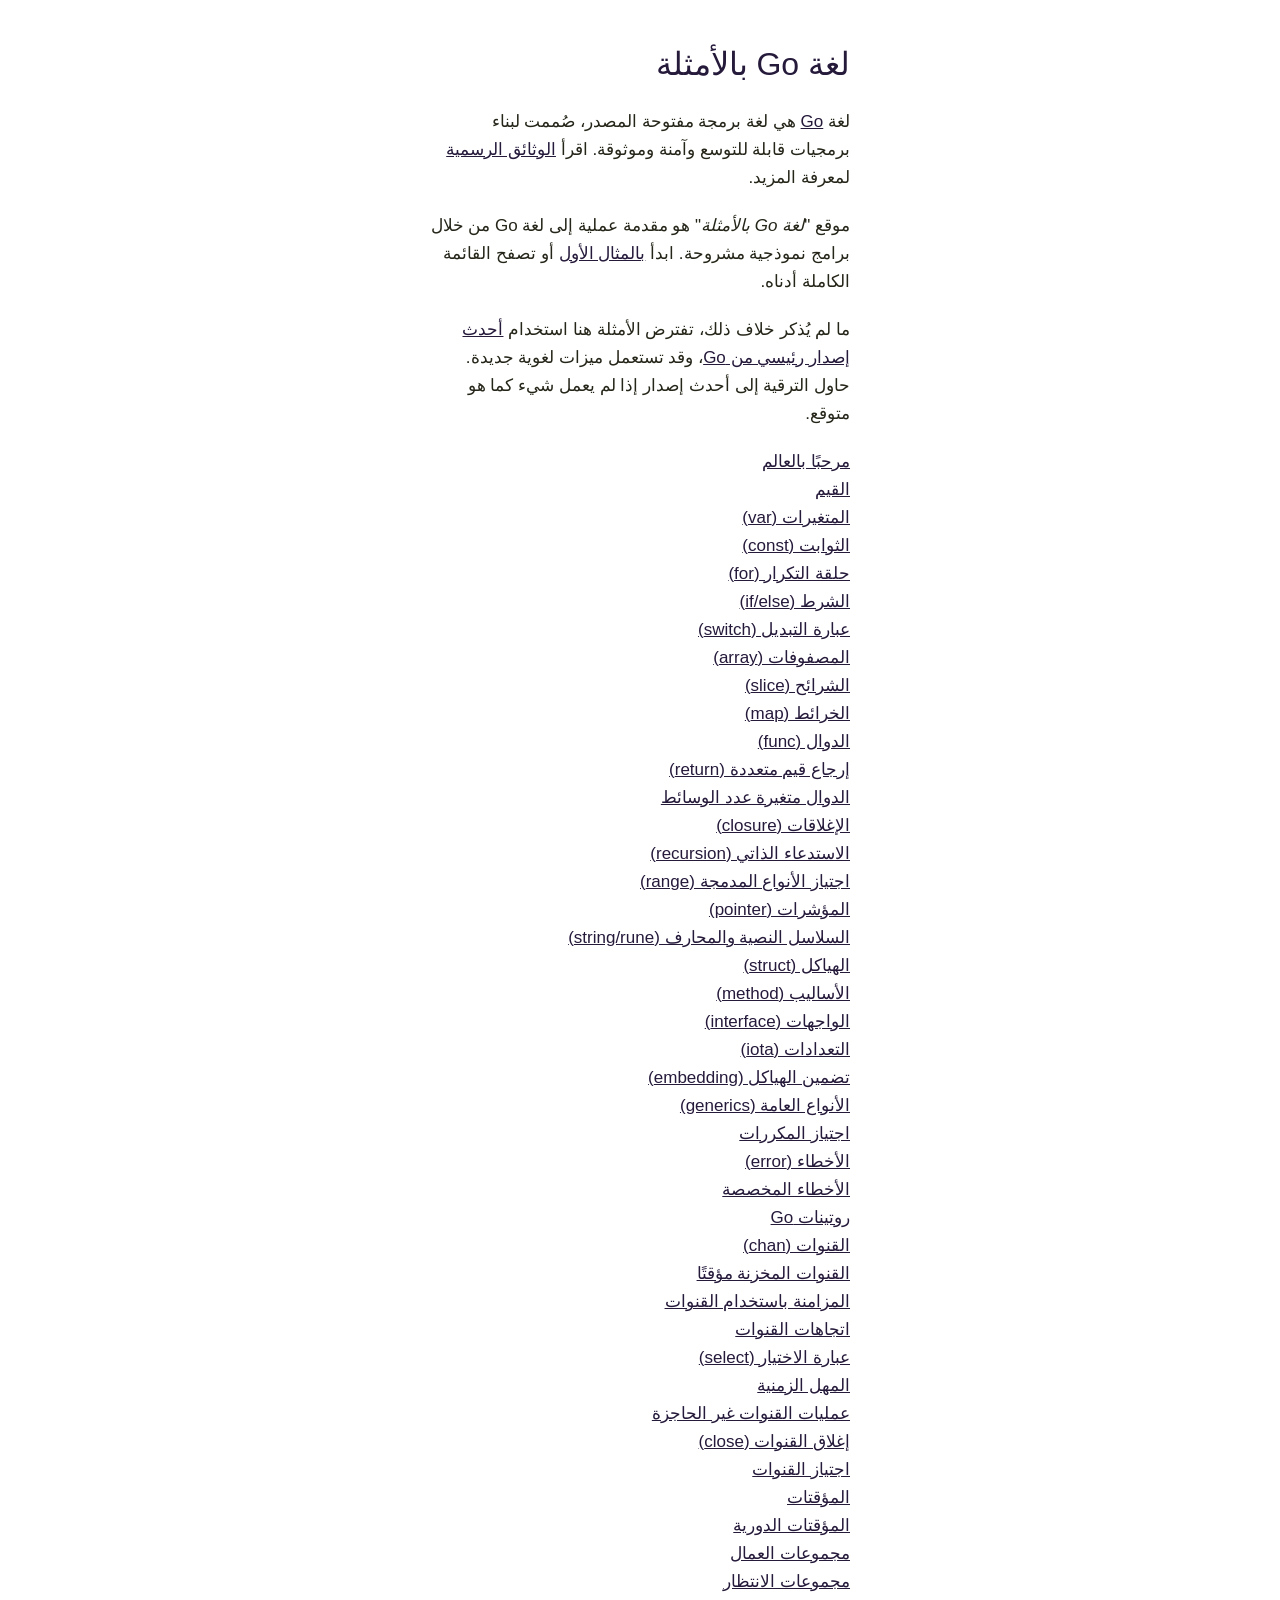
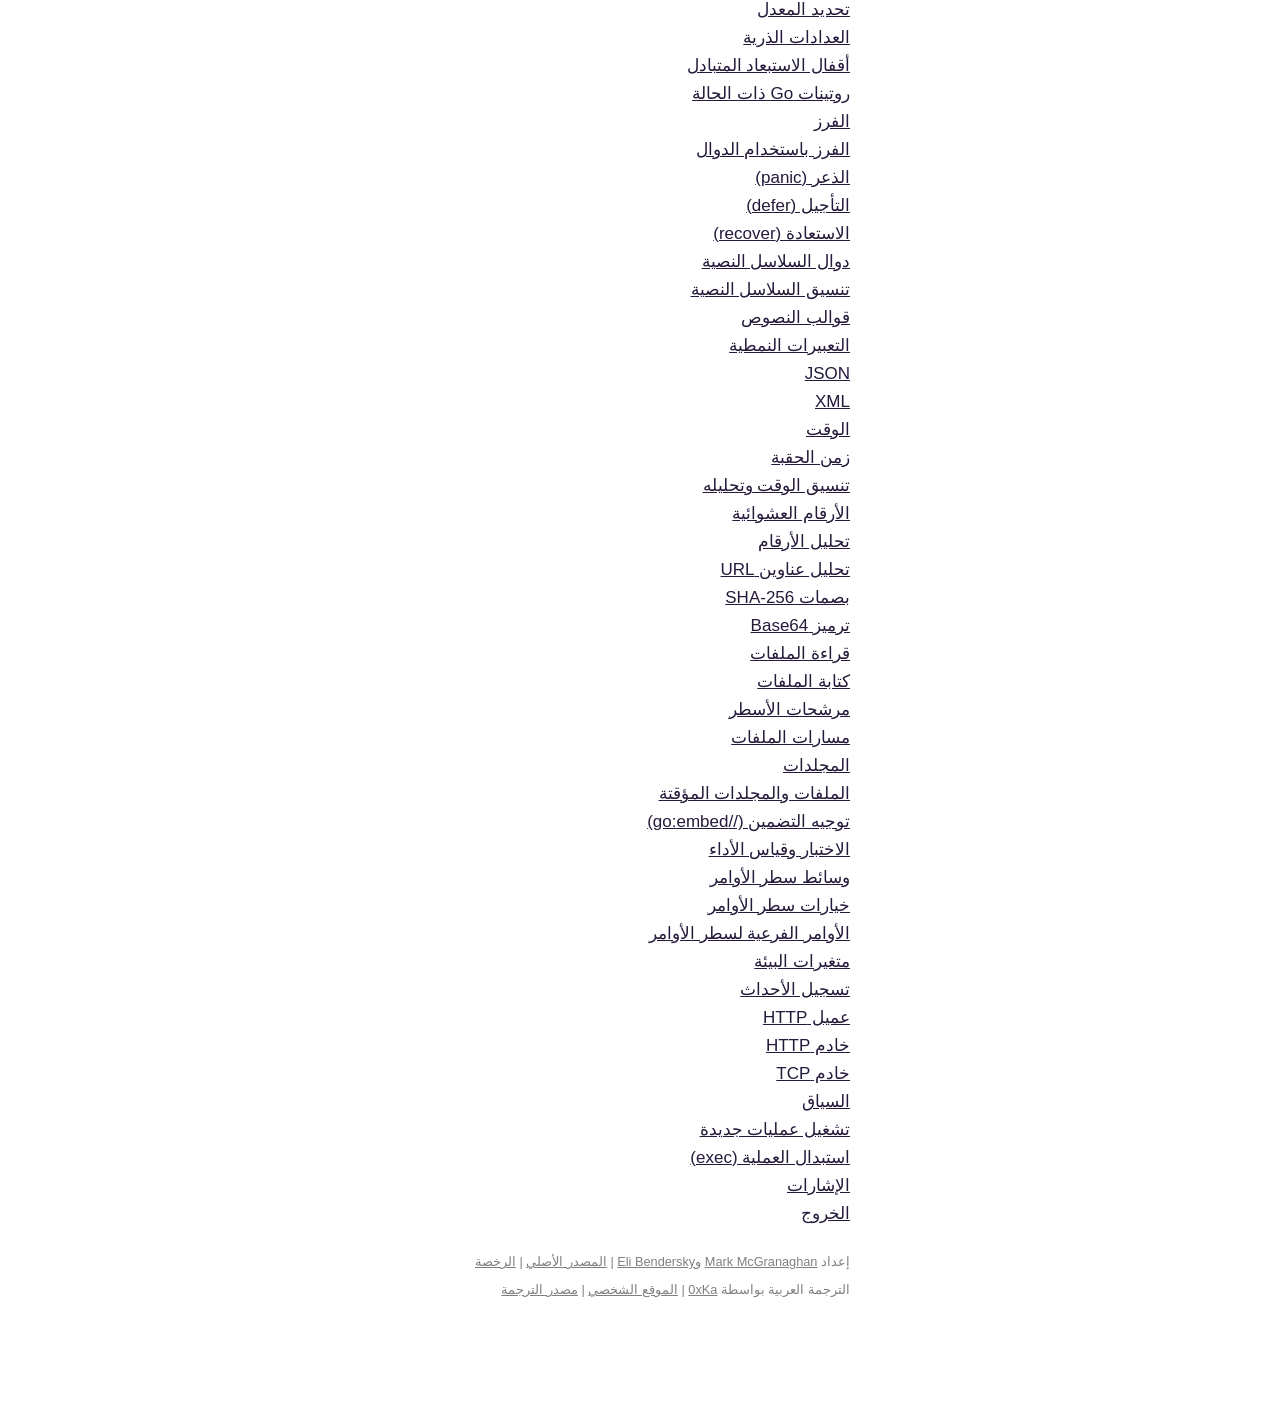
<file: public/index.html>
<!DOCTYPE html>
<html lang="ar" dir="rtl">
  <head>
    <meta charset="utf-8">
    <meta name="viewport" content="width=device-width, initial-scale=1">
    <title>لغة Go بالأمثلة</title>
    <link rel=stylesheet href="site.css">
  </head>
  <body>
    <div id="intro">
      <h2><a href="./">لغة <span lang="en" dir="ltr">Go</span> بالأمثلة</a></h2>
      <p>
        لغة <a href="https://go.dev"><span lang="en" dir="ltr">Go</span></a>
        هي لغة برمجة مفتوحة المصدر، صُممت لبناء برمجيات
        قابلة للتوسع وآمنة وموثوقة. اقرأ
        <a href="https://go.dev/doc/tutorial/getting-started">الوثائق الرسمية</a>
        لمعرفة المزيد.
      </p>

      <p>
        موقع "<em>لغة <span lang="en" dir="ltr">Go</span> بالأمثلة</em>"
        هو مقدمة عملية إلى لغة <span lang="en" dir="ltr">Go</span>
        من خلال برامج نموذجية مشروحة. ابدأ
        <a href="hello-world">بالمثال الأول</a>
        أو تصفح القائمة الكاملة أدناه.
      </p>

      <p>
        ما لم يُذكر خلاف ذلك، تفترض الأمثلة هنا استخدام
        <a href="https://go.dev/doc/devel/release">أحدث إصدار رئيسي من <span lang="en" dir="ltr">Go</span></a>،
        وقد تستعمل ميزات لغوية جديدة. حاول الترقية إلى أحدث
        إصدار إذا لم يعمل شيء كما هو متوقع.
      </p>

      <ul>
      
        <li><a href="hello-world"><bdi dir="auto">مرحبًا بالعالم</bdi></a></li>
      
        <li><a href="values"><bdi dir="auto">القيم</bdi></a></li>
      
        <li><a href="variables"><bdi dir="auto">المتغيرات (var)</bdi></a></li>
      
        <li><a href="constants"><bdi dir="auto">الثوابت (const)</bdi></a></li>
      
        <li><a href="for"><bdi dir="auto">حلقة التكرار (for)</bdi></a></li>
      
        <li><a href="if-else"><bdi dir="auto">الشرط (if/else)</bdi></a></li>
      
        <li><a href="switch"><bdi dir="auto">عبارة التبديل (switch)</bdi></a></li>
      
        <li><a href="arrays"><bdi dir="auto">المصفوفات (array)</bdi></a></li>
      
        <li><a href="slices"><bdi dir="auto">الشرائح (slice)</bdi></a></li>
      
        <li><a href="maps"><bdi dir="auto">الخرائط (map)</bdi></a></li>
      
        <li><a href="functions"><bdi dir="auto">الدوال (func)</bdi></a></li>
      
        <li><a href="multiple-return-values"><bdi dir="auto">إرجاع قيم متعددة (return)</bdi></a></li>
      
        <li><a href="variadic-functions"><bdi dir="auto">الدوال متغيرة عدد الوسائط</bdi></a></li>
      
        <li><a href="closures"><bdi dir="auto">الإغلاقات (closure)</bdi></a></li>
      
        <li><a href="recursion"><bdi dir="auto">الاستدعاء الذاتي (recursion)</bdi></a></li>
      
        <li><a href="range-over-built-in-types"><bdi dir="auto">اجتياز الأنواع المدمجة (range)</bdi></a></li>
      
        <li><a href="pointers"><bdi dir="auto">المؤشرات (pointer)</bdi></a></li>
      
        <li><a href="strings-and-runes"><bdi dir="auto">السلاسل النصية والمحارف (string/rune)</bdi></a></li>
      
        <li><a href="structs"><bdi dir="auto">الهياكل (struct)</bdi></a></li>
      
        <li><a href="methods"><bdi dir="auto">الأساليب (method)</bdi></a></li>
      
        <li><a href="interfaces"><bdi dir="auto">الواجهات (interface)</bdi></a></li>
      
        <li><a href="enums"><bdi dir="auto">التعدادات (iota)</bdi></a></li>
      
        <li><a href="struct-embedding"><bdi dir="auto">تضمين الهياكل (embedding)</bdi></a></li>
      
        <li><a href="generics"><bdi dir="auto">الأنواع العامة (generics)</bdi></a></li>
      
        <li><a href="range-over-iterators"><bdi dir="auto">اجتياز المكررات</bdi></a></li>
      
        <li><a href="errors"><bdi dir="auto">الأخطاء (error)</bdi></a></li>
      
        <li><a href="custom-errors"><bdi dir="auto">الأخطاء المخصصة</bdi></a></li>
      
        <li><a href="goroutines"><bdi dir="auto">روتينات Go</bdi></a></li>
      
        <li><a href="channels"><bdi dir="auto">القنوات (chan)</bdi></a></li>
      
        <li><a href="channel-buffering"><bdi dir="auto">القنوات المخزنة مؤقتًا</bdi></a></li>
      
        <li><a href="channel-synchronization"><bdi dir="auto">المزامنة باستخدام القنوات</bdi></a></li>
      
        <li><a href="channel-directions"><bdi dir="auto">اتجاهات القنوات</bdi></a></li>
      
        <li><a href="select"><bdi dir="auto">عبارة الاختيار (select)</bdi></a></li>
      
        <li><a href="timeouts"><bdi dir="auto">المهل الزمنية</bdi></a></li>
      
        <li><a href="non-blocking-channel-operations"><bdi dir="auto">عمليات القنوات غير الحاجزة</bdi></a></li>
      
        <li><a href="closing-channels"><bdi dir="auto">إغلاق القنوات (close)</bdi></a></li>
      
        <li><a href="range-over-channels"><bdi dir="auto">اجتياز القنوات</bdi></a></li>
      
        <li><a href="timers"><bdi dir="auto">المؤقتات</bdi></a></li>
      
        <li><a href="tickers"><bdi dir="auto">المؤقتات الدورية</bdi></a></li>
      
        <li><a href="worker-pools"><bdi dir="auto">مجموعات العمال</bdi></a></li>
      
        <li><a href="waitgroups"><bdi dir="auto">مجموعات الانتظار</bdi></a></li>
      
        <li><a href="rate-limiting"><bdi dir="auto">تحديد المعدل</bdi></a></li>
      
        <li><a href="atomic-counters"><bdi dir="auto">العدادات الذرية</bdi></a></li>
      
        <li><a href="mutexes"><bdi dir="auto">أقفال الاستبعاد المتبادل</bdi></a></li>
      
        <li><a href="stateful-goroutines"><bdi dir="auto">روتينات Go ذات الحالة</bdi></a></li>
      
        <li><a href="sorting"><bdi dir="auto">الفرز</bdi></a></li>
      
        <li><a href="sorting-by-functions"><bdi dir="auto">الفرز باستخدام الدوال</bdi></a></li>
      
        <li><a href="panic"><bdi dir="auto">الذعر (panic)</bdi></a></li>
      
        <li><a href="defer"><bdi dir="auto">التأجيل (defer)</bdi></a></li>
      
        <li><a href="recover"><bdi dir="auto">الاستعادة (recover)</bdi></a></li>
      
        <li><a href="string-functions"><bdi dir="auto">دوال السلاسل النصية</bdi></a></li>
      
        <li><a href="string-formatting"><bdi dir="auto">تنسيق السلاسل النصية</bdi></a></li>
      
        <li><a href="text-templates"><bdi dir="auto">قوالب النصوص</bdi></a></li>
      
        <li><a href="regular-expressions"><bdi dir="auto">التعبيرات النمطية</bdi></a></li>
      
        <li><a href="json"><bdi dir="auto">JSON</bdi></a></li>
      
        <li><a href="xml"><bdi dir="auto">XML</bdi></a></li>
      
        <li><a href="time"><bdi dir="auto">الوقت</bdi></a></li>
      
        <li><a href="epoch"><bdi dir="auto">زمن الحقبة</bdi></a></li>
      
        <li><a href="time-formatting-parsing"><bdi dir="auto">تنسيق الوقت وتحليله</bdi></a></li>
      
        <li><a href="random-numbers"><bdi dir="auto">الأرقام العشوائية</bdi></a></li>
      
        <li><a href="number-parsing"><bdi dir="auto">تحليل الأرقام</bdi></a></li>
      
        <li><a href="url-parsing"><bdi dir="auto">تحليل عناوين URL</bdi></a></li>
      
        <li><a href="sha256-hashes"><bdi dir="auto">بصمات SHA-256</bdi></a></li>
      
        <li><a href="base64-encoding"><bdi dir="auto">ترميز Base64</bdi></a></li>
      
        <li><a href="reading-files"><bdi dir="auto">قراءة الملفات</bdi></a></li>
      
        <li><a href="writing-files"><bdi dir="auto">كتابة الملفات</bdi></a></li>
      
        <li><a href="line-filters"><bdi dir="auto">مرشحات الأسطر</bdi></a></li>
      
        <li><a href="file-paths"><bdi dir="auto">مسارات الملفات</bdi></a></li>
      
        <li><a href="directories"><bdi dir="auto">المجلدات</bdi></a></li>
      
        <li><a href="temporary-files-and-directories"><bdi dir="auto">الملفات والمجلدات المؤقتة</bdi></a></li>
      
        <li><a href="embed-directive"><bdi dir="auto">توجيه التضمين (//go:embed)</bdi></a></li>
      
        <li><a href="testing-and-benchmarking"><bdi dir="auto">الاختبار وقياس الأداء</bdi></a></li>
      
        <li><a href="command-line-arguments"><bdi dir="auto">وسائط سطر الأوامر</bdi></a></li>
      
        <li><a href="command-line-flags"><bdi dir="auto">خيارات سطر الأوامر</bdi></a></li>
      
        <li><a href="command-line-subcommands"><bdi dir="auto">الأوامر الفرعية لسطر الأوامر</bdi></a></li>
      
        <li><a href="environment-variables"><bdi dir="auto">متغيرات البيئة</bdi></a></li>
      
        <li><a href="logging"><bdi dir="auto">تسجيل الأحداث</bdi></a></li>
      
        <li><a href="http-client"><bdi dir="auto">عميل HTTP</bdi></a></li>
      
        <li><a href="http-server"><bdi dir="auto">خادم HTTP</bdi></a></li>
      
        <li><a href="tcp-server"><bdi dir="auto">خادم TCP</bdi></a></li>
      
        <li><a href="context"><bdi dir="auto">السياق</bdi></a></li>
      
        <li><a href="spawning-processes"><bdi dir="auto">تشغيل عمليات جديدة</bdi></a></li>
      
        <li><a href="execing-processes"><bdi dir="auto">استبدال العملية (exec)</bdi></a></li>
      
        <li><a href="signals"><bdi dir="auto">الإشارات</bdi></a></li>
      
        <li><a href="exit"><bdi dir="auto">الخروج</bdi></a></li>
      
      </ul>

    <p class="footer">
      إعداد <a href="https://markmcgranaghan.com"><bdi dir="ltr">Mark McGranaghan</bdi></a>
      و<a href="https://eli.thegreenplace.net"><bdi dir="ltr">Eli Bendersky</bdi></a>
      <span aria-hidden="true">|</span>
      <a href="https://github.com/mmcgrana/gobyexample">المصدر الأصلي</a>
      <span aria-hidden="true">|</span>
      <a href="https://github.com/mmcgrana/gobyexample#license">الرخصة</a>
      <br />
      الترجمة العربية بواسطة <a href="https://github.com/0xKa"><bdi dir="ltr">0xKa</bdi></a>
      <span aria-hidden="true">|</span>
      <a href="https://rr0.me">الموقع الشخصي</a>
      <span aria-hidden="true">|</span>
      <a href="https://github.com/0xKa/gobyexample-ar">مصدر الترجمة</a>
    </p>

    </div>
  </body>
</html>
</file>
<file: public/site.css>
/* CSS reset: https://meyerweb.com/eric/tools/css/reset/ */
html, body, div, span, applet, object, iframe,
h1, h2, h3, h4, h5, h6, p, blockquote, pre,
a, abbr, acronym, address, big, cite, code,
del, dfn, em, img, ins, kbd, q, s, samp,
small, strike, strong, sub, sup, tt, var,
b, u, i, center,
dl, dt, dd, ol, ul, li,
fieldset, form, label, legend,
table, caption, tbody, tfoot, thead, tr, th, td,
article, aside, canvas, details, embed,
figure, figcaption, footer, header, hgroup,
menu, nav, output, ruby, section, summary,
time, mark, audio, video {
  margin: 0;
  padding: 0;
  border: 0;
  font-size: 100%;
  font: inherit;
  vertical-align: baseline;
}
article, aside, details, figcaption, figure,
footer, header, hgroup, menu, nav, section {
  display: block;
}
body {
  line-height: 1;
}
ol, ul {
  list-style: none;
}
blockquote, q {
  quotes: none;
}
blockquote:before, blockquote:after,
q:before, q:after {
  content: '';
  content: none;
}
table {
  border-collapse: collapse;
  border-spacing: 0;
}


/* Layout and typography */
body {
  direction: rtl;
  font-family: 'Noto Naskh Arabic', 'Segoe UI', Tahoma, Arial, sans-serif;
  font-size: 17px;
  line-height: 28px;
  text-align: right;
}
em {
  font-style: italic;
}
h2 {
  font-size: 32px;
  line-height: 48px;
  margin-top: 40px;
}
h2 a {
  text-decoration: none;
}
div.example {
  width: 995px;
  max-width: calc(100% - 24px);
  margin-left: auto;
  margin-right: auto;
  margin-bottom: 120px;
}
div.example table {
  direction: ltr;
  margin-top: 15px;
  margin-bottom: 20px;
  width: 100%;
}
p.next {
  margin-bottom: 20px;
}
p.footer {
  font-size: 75%;
}
div#intro {
  width: 420px;
  min-width: 0;
  max-width: calc(100% - 24px);
  margin-left: auto;
  margin-right: auto;
  margin-bottom: 120px;
}
div#intro p {
  padding-top: 20px;
}
div#intro ul {
  padding-top: 20px;
}
table td {
  border: 0;
  outline: 0;
}
td.docs {
  box-sizing: border-box;
  direction: rtl;
  width: 420px;
  max-width: 420px;
  min-width: 420px;
  min-height: 5px;
  vertical-align: top;
  text-align: right;
}
td.docs p {
  padding-right: 10px;
  padding-top: 0;
  padding-bottom: 15px;
}
td.docs > :first-child {
  transform: translateY(-2px);
}
td.code {
  box-sizing: border-box;
  direction: ltr;
  width: 575px;
  max-width: 575px;
  min-width: 575px;
  padding-top: 5px;
  padding-right: 5px;
  padding-left: 5px;
  padding-bottom: 5px;
  text-align: left;
  unicode-bidi: isolate;
  vertical-align: top;
}
td.code.leading {
  padding-bottom: 11px;
}
pre, code {
  direction: ltr;
  font-size: 14px; line-height: 18px;
  font-family: 'Menlo', 'Monaco', 'Consolas', 'Lucida Console', monospace;
  text-align: left;
  unicode-bidi: isolate;
}
a.run, button.copy {
  align-items: center;
  background: transparent;
  border: 0;
  display: inline-flex;
  float: right;
  justify-content: center;
  padding: 0;
}
a.run img, button.copy img {
  height: 16px;
  width: 16px;
}
a.run, button.copy {
  cursor: pointer;
}
button.copy {
  margin-left: 0;
  margin-right: 4px;
}
a.run:focus-visible, button.copy:focus-visible {
  outline: 2px solid currentColor;
  outline-offset: 2px;
}

@media (max-width: 720px) {
  h2 {
    font-size: 26px;
    line-height: 38px;
  }
  div.example table,
  div.example tbody,
  div.example tr,
  td.docs,
  td.code {
    display: block;
    max-width: 100%;
    min-width: 0;
    width: 100%;
  }
  td.docs p {
    padding-right: 0;
  }
  td.code {
    overflow-x: auto;
  }
}


/* Colors: light mode */
body {
  background-color: #ffffff;
  color: #252519;
}
td.code.empty {
  background: #ffffff;
}
a, a:visited {
  color: #261a3b;
}
p.footer {
  color: #808080;
}
p.footer a, p.footer a:visited {
  color: #808080;
}
td.code {
  background: #f0f0f0;
}

/* Syntax highlighting: light mode */
body .nx { }                 /* Name.Other: package, variable, struct, param, generic type names, etc. */
body .nf { }                 /* Name.Function: function names (def and call) */
body .o  { }                 /* Operator: :=, &, *, +, &&, <, etc. */
body .p  { }                 /* Plain: = , . : [ ( { etc. */
body .k  { color: #954121 }  /* Keyword: if, for, range, return, defer, etc.  */
body .kc { color: #954121 }  /* Keyword.Constant: nil, true, false */
body .kd { color: #954121 }  /* Keyword.Declaration: func, var, type, struct, map, chan, etc. */
body .kn { color: #954121 }  /* Keyword.Namespace: package, import */
body .nb { color: #954121 }  /* Name.Builtin: make, len, delete, append, etc. */
body .kt { color: #b00040 }  /* Keyword.Type: string, int, byte, error, etc. */
body .m  { color: #666666 }  /* Literal.Number */
body .mf { color: #666666 }  /* Literal.Number.Float */
body .mh { color: #666666 }  /* Literal.Number.Hex */
body .mi { color: #666666 }  /* Literal.Number.Integer */
body .mo { color: #666666 }  /* Literal.Number.Oct */
body .s  { color: #219161 }  /* Literal.String */
body .sc { color: #219161 }  /* Literal.String.Char */
body .gp { color: #000080 }  /* Generic.Prompt: shell prompt */
body .go { color: #808080 }  /* Generic.Output: shell output */
body .c1 { color: #808080 }  /* Comment.Single */


@media (prefers-color-scheme: dark) {
  /* Colors: dark mode */
  body {
    background-color: #1f1f1f;
    color: #dadada;
  }
  td.code.empty {
    background: #1f1f1f;
  }
  a, a:visited {
    color: #e4e4e4;
  }
  p.footer {
    color: #898e98;
  }
  p.footer a, p.footer a:visited {
    color: #898e98;
  }
  td.code {
    background: #282828;
  }

 
  /* Syntax highlighting: dark mode */
  body .nx { }                 /* Name.Other */
  body .nf { }                 /* Name.Function */
  body .o  { }                 /* Operator */
  body .p  { }                 /* Plain */
  body .k  { color: #af5a54 }  /* Keyword */
  body .kc { color: #af5a54 }  /* Keyword.Constant */
  body .kd { color: #af5a54 }  /* Keyword.Declaration */
  body .kn { color: #af5a54 }  /* Keyword.Namespace */
  body .nb { color: #af5a54 }  /* Name.Builtin */
  body .kt { color: #b64343 }  /* Keyword.Type */
  body .m  { color: #688ec8 }  /* Literal.Number */
  body .mf { color: #688ec8 }  /* Literal.Number.Float */
  body .mh { color: #688ec8 }  /* Literal.Number.Hex */
  body .mi { color: #688ec8 }  /* Literal.Number.Integer */
  body .mo { color: #688ec8 }  /* Literal.Number.Oct */
  body .s  { color: #718e72 }  /* Literal.String */
  body .sc { color: #718e72 }  /* Literal.String.Char */
  body .gp { color: #8a6ab1 }  /* Generic.Prompt */
  body .go { color: #868686 }  /* Generic.Output */
  body .c1 { color: #868686 }  /* Comment.Single */
}
</file>
